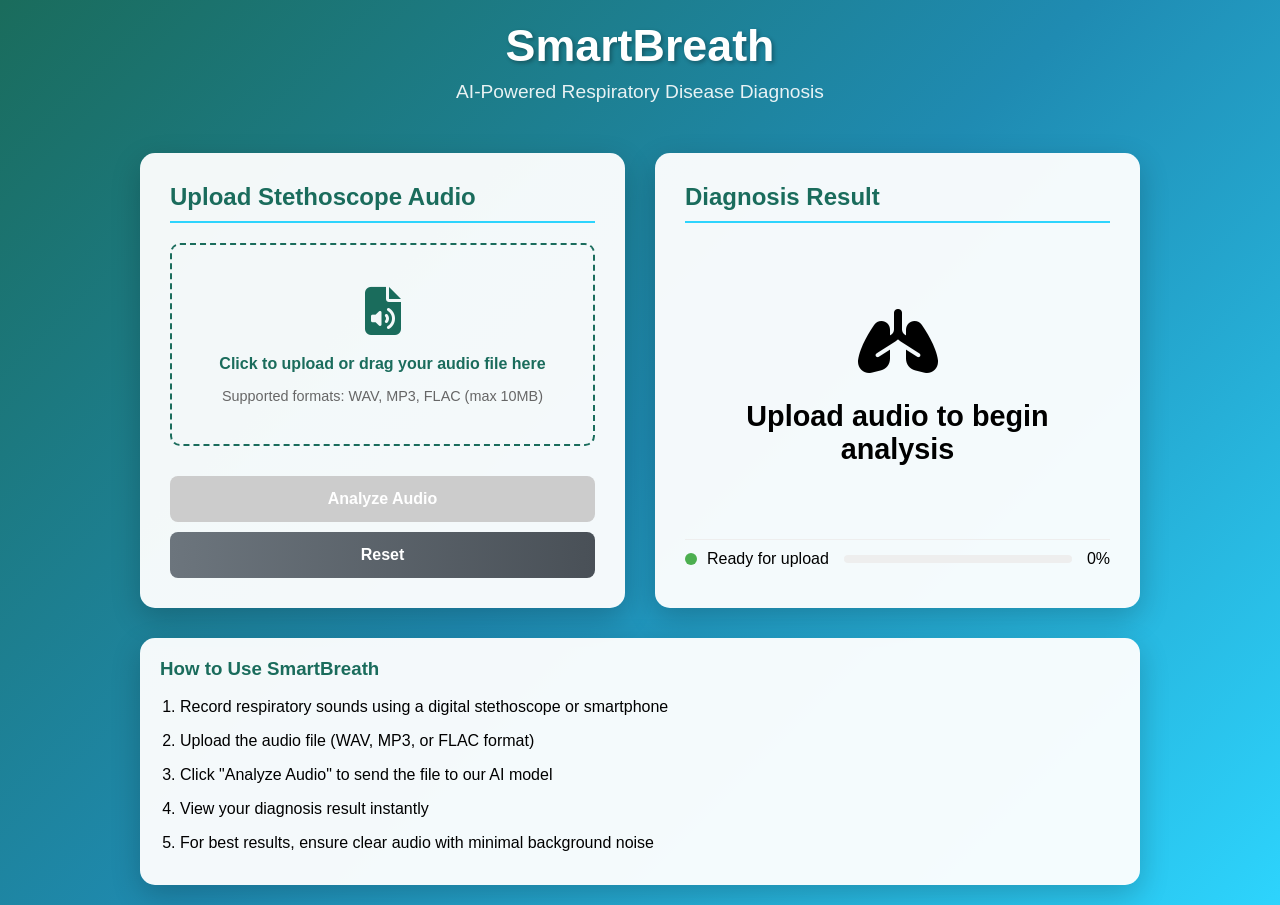
<file: index.html>
<!DOCTYPE html>
<html lang="en">
<head>
  <meta charset="UTF-8">
  <meta name="viewport" content="width=device-width, initial-scale=1.0">
  <title>SmartBreath - AI Respiratory Diagnosis</title>

  <!-- Font Awesome -->
  <link rel="stylesheet"
        href="https://cdnjs.cloudflare.com/ajax/libs/font-awesome/6.4.0/css/all.min.css">
  <!-- External CSS -->
  <link rel="stylesheet" href="style.css">
</head>
<body>
  <div class="container">
    <header>
      <h1>SmartBreath</h1>
      <p class="subtitle">AI-Powered Respiratory Disease Diagnosis</p>
    </header>

    <div class="main-content">
      <!-- Upload Section -->
      <div class="upload-section">
        <h2 class="section-title">Upload Stethoscope Audio</h2>

        <div class="upload-area" id="uploadArea">
          <div class="upload-icon"><i class="fas fa-file-audio"></i></div>
          <div class="upload-text">Click to upload or drag your audio file here</div>
          <div class="file-info">Supported formats: WAV, MP3, FLAC (max 10MB)</div>
        </div>

        <div id="fileName" class="file-name"></div>

        <button class="btn" id="analyzeBtn" disabled>Analyze Audio</button>
        <button class="btn btn-secondary" id="resetBtn">Reset</button>
      </div>

      <!-- Results Section -->
      <div class="results-section">
        <h2 class="section-title">Diagnosis Result</h2>

        <div class="diagnosis-result" id="diagnosisResult">
          <div class="result-icon"><i class="fas fa-lungs"></i></div>
          <div class="result-text">Upload audio to begin analysis</div>
        </div>

        <div class="status-bar">
          <div class="status" id="status">
            <div class="status-indicator"></div>
            <span>Ready for upload</span>
          </div>
          <div class="progress-bar">
            <div class="progress" id="progress"></div>
          </div>
          <div id="progressText">0%</div>
        </div>
      </div>
    </div>

    <div class="instructions">
      <h3>How to Use SmartBreath</h3>
      <ol>
        <li>Record respiratory sounds using a digital stethoscope or smartphone</li>
        <li>Upload the audio file (WAV, MP3, or FLAC format)</li>
        <li>Click "Analyze Audio" to send the file to our AI model</li>
        <li>View your diagnosis result instantly</li>
        <li>For best results, ensure clear audio with minimal background noise</li>
      </ol>
    </div>
  </div>

  <!-- JavaScript -->
  <script src="script.js"></script>
</body>
</html>
</file>
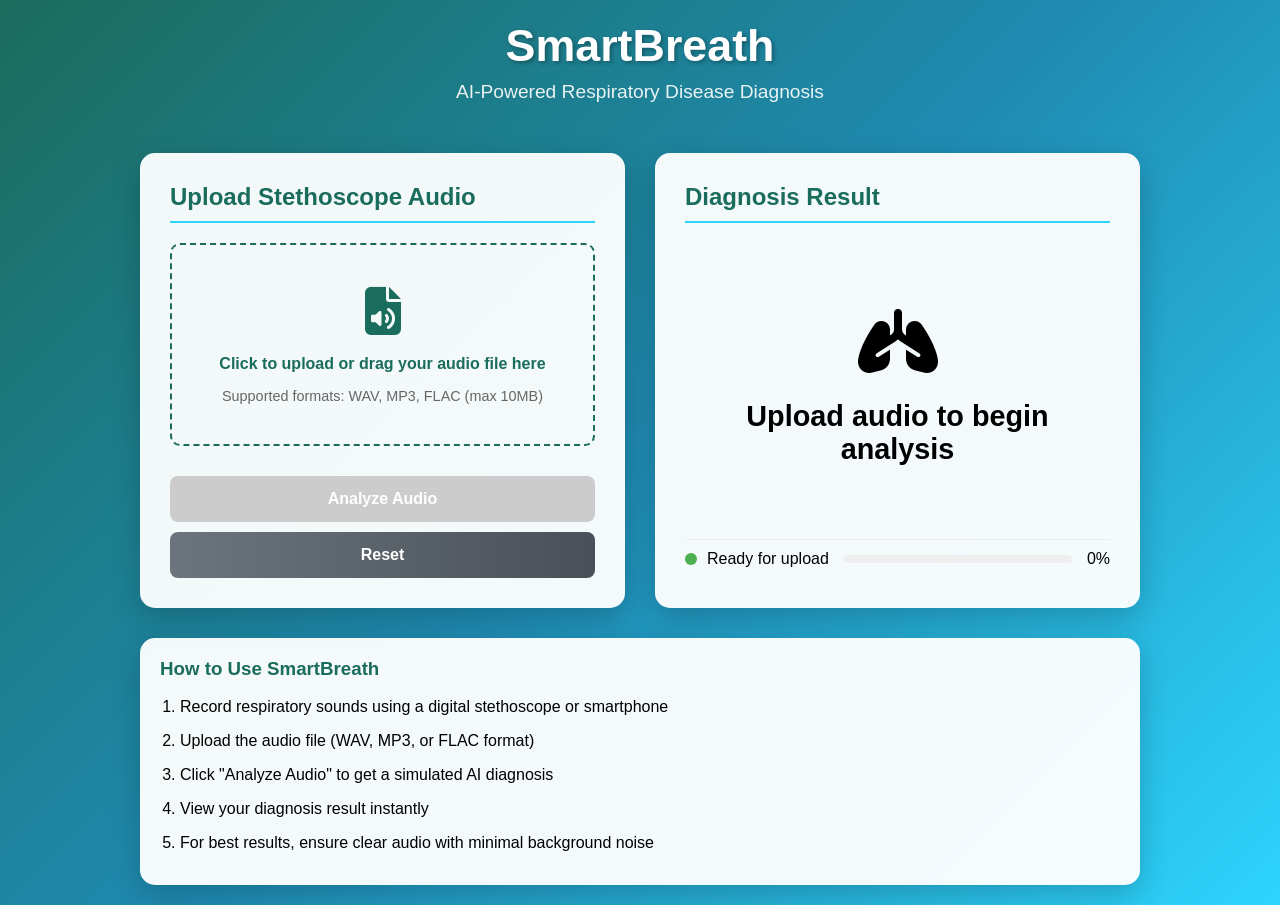
<file: index2.html>
<!DOCTYPE html>
<html lang="en">
<head>
  <meta charset="UTF-8">
  <meta name="viewport" content="width=device-width, initial-scale=1.0">
  <title>SmartBreath - AI Respiratory Diagnosis</title>

  <!-- Font Awesome -->
  <link rel="stylesheet"
        href="https://cdnjs.cloudflare.com/ajax/libs/font-awesome/6.4.0/css/all.min.css">

  <style>
    * {
      margin: 0;
      padding: 0;
      box-sizing: border-box;
      font-family: 'Segoe UI', Tahoma, Geneva, Verdana, sans-serif;
    }

    body {
      background: linear-gradient(135deg, #1a6c5c, #1f8bb2, #2dd4fd);
      min-height: 100vh;
      display: flex;
      justify-content: center;
      align-items: center;
      padding: 20px;
    }

    .container {
      width: 100%;
      max-width: 1000px;
      display: flex;
      flex-direction: column;
      gap: 30px;
    }

    header {
      text-align: center;
      color: white;
      margin-bottom: 20px;
    }

    h1 {
      font-size: 2.8rem;
      margin-bottom: 10px;
      text-shadow: 2px 2px 4px rgba(0, 0, 0, 0.3);
    }

    .subtitle {
      font-size: 1.2rem;
      opacity: 0.9;
    }

    .main-content {
      display: flex;
      gap: 30px;
      flex-wrap: wrap;
    }

    /* Panels */
    .upload-section,
    .results-section {
      flex: 1;
      min-width: 300px;
      background: rgba(255, 255, 255, 0.95);
      border-radius: 15px;
      padding: 30px;
      box-shadow: 0 10px 30px rgba(0, 0, 0, 0.2);
    }

    .results-section {
      display: flex;
      flex-direction: column;
    }

    .section-title {
      font-size: 1.5rem;
      margin-bottom: 20px;
      color: #1a6c5c;
      border-bottom: 2px solid #2dd4fd;
      padding-bottom: 10px;
    }

    /* Upload Area */
    .upload-area {
      border: 2px dashed #1a6c5c;
      border-radius: 10px;
      padding: 40px 20px;
      text-align: center;
      margin-bottom: 20px;
      cursor: pointer;
      transition: all 0.3s;
    }

    .upload-area:hover {
      background-color: #f0f9ff;
    }

    .upload-icon {
      font-size: 48px;
      color: #1a6c5c;
      margin-bottom: 15px;
    }

    .upload-text {
      color: #1a6c5c;
      font-weight: 600;
    }

    .file-info {
      margin-top: 15px;
      font-size: 0.9rem;
      color: #666;
    }

    .file-name {
      text-align: center;
      margin-bottom: 15px;
      font-weight: 600;
      color: #1a6c5c;
    }

    /* Buttons */
    .btn {
      background: linear-gradient(to right, #1a6c5c, #1f8bb2);
      color: white;
      border: none;
      padding: 14px 20px;
      border-radius: 8px;
      font-size: 1rem;
      font-weight: 600;
      cursor: pointer;
      transition: transform 0.2s, box-shadow 0.2s;
      width: 100%;
      margin-top: 10px;
    }

    .btn:hover {
      transform: translateY(-2px);
      box-shadow: 0 5px 15px rgba(0, 0, 0, 0.2);
    }

    .btn:disabled {
      background: #cccccc;
      cursor: not-allowed;
    }

    .btn-secondary {
      background: linear-gradient(to right, #6c757d, #495057);
    }

    /* Results */
    .diagnosis-result {
      flex: 1;
      display: flex;
      flex-direction: column;
      justify-content: center;
      align-items: center;
      text-align: center;
      padding: 20px;
    }

    .result-icon { 
      font-size: 64px; 
      margin-bottom: 20px; 
    }
    .healthy { color: #4CAF50; }
    .copd { color: #FF9800; }
    .pneumonia { color: #F44336; }

    .result-text {
      font-size: 1.8rem;
      font-weight: 700;
      margin-bottom: 10px;
    }

    /* Status Bar */
    .status-bar {
      display: flex;
      justify-content: space-between;
      align-items: center;
      padding: 10px 0;
      border-top: 1px solid #eee;
      margin-top: auto;
    }

    .status {
      display: flex;
      align-items: center;
      gap: 10px;
    }

    .status-indicator {
      width: 12px;
      height: 12px;
      border-radius: 50%;
      background: #4CAF50;
    }

    .processing .status-indicator {
      background: #FF9800;
      animation: pulse 1.5s infinite;
    }

    @keyframes pulse {
      0% { opacity: 1; }
      50% { opacity: 0.5; }
      100% { opacity: 1; }
    }

    .progress-bar {
      flex: 1;
      height: 8px;
      background: #eee;
      border-radius: 4px;
      margin: 0 15px;
      overflow: hidden;
    }

    .progress {
      height: 100%;
      background: linear-gradient(to right, #1a6c5c, #2dd4fd);
      width: 0%;
      transition: width 0.3s;
    }

    /* Instructions */
    .instructions {
      background: rgba(255, 255, 255, 0.95);
      border-radius: 15px;
      padding: 20px;
      box-shadow: 0 10px 30px rgba(0, 0, 0, 0.2);
    }

    .instructions h3 {
      color: #1a6c5c;
      margin-bottom: 15px;
    }

    .instructions ol { padding-left: 20px; }
    .instructions li {
      margin-bottom: 10px;
      line-height: 1.5;
    }

    @media (max-width: 768px) {
      .main-content { flex-direction: column; }
      h1 { font-size: 2.2rem; }
    }
  </style>
</head>
<body>
  <div class="container">
    <header>
      <h1>SmartBreath</h1>
      <p class="subtitle">AI-Powered Respiratory Disease Diagnosis</p>
    </header>

    <div class="main-content">
      <!-- Upload Section -->
      <div class="upload-section">
        <h2 class="section-title">Upload Stethoscope Audio</h2>

        <div class="upload-area" id="uploadArea">
          <div class="upload-icon"><i class="fas fa-file-audio"></i></div>
          <div class="upload-text">Click to upload or drag your audio file here</div>
          <div class="file-info">Supported formats: WAV, MP3, FLAC (max 10MB)</div>
        </div>

        <div id="fileName" class="file-name"></div>

        <button class="btn" id="analyzeBtn" disabled>Analyze Audio</button>
        <button class="btn btn-secondary" id="resetBtn">Reset</button>
      </div>

      <!-- Results Section -->
      <div class="results-section">
        <h2 class="section-title">Diagnosis Result</h2>

        <div class="diagnosis-result" id="diagnosisResult">
          <div class="result-icon"><i class="fas fa-lungs"></i></div>
          <div class="result-text">Upload audio to begin analysis</div>
        </div>

        <div class="status-bar">
          <div class="status" id="status">
            <div class="status-indicator"></div>
            <span>Ready for upload</span>
          </div>
          <div class="progress-bar">
            <div class="progress" id="progress"></div>
          </div>
          <div id="progressText">0%</div>
        </div>
      </div>
    </div>

    <div class="instructions">
      <h3>How to Use SmartBreath</h3>
      <ol>
        <li>Record respiratory sounds using a digital stethoscope or smartphone</li>
        <li>Upload the audio file (WAV, MP3, or FLAC format)</li>
        <li>Click "Analyze Audio" to get a simulated AI diagnosis</li>
        <li>View your diagnosis result instantly</li>
        <li>For best results, ensure clear audio with minimal background noise</li>
      </ol>
    </div>
  </div>

  <script>
    document.addEventListener('DOMContentLoaded', function() {
      const uploadArea = document.getElementById('uploadArea');
      const fileName = document.getElementById('fileName');
      const analyzeBtn = document.getElementById('analyzeBtn');
      const resetBtn = document.getElementById('resetBtn');
      const diagnosisResult = document.getElementById('diagnosisResult');
      const status = document.getElementById('status');
      const progress = document.getElementById('progress');
      const progressText = document.getElementById('progressText');

      let uploadedFile = null;

      // Upload area functionality
      uploadArea.addEventListener('click', function() {
        document.getElementById('fileInput').click();
      });

      uploadArea.addEventListener('dragover', function(e) {
        e.preventDefault();
        uploadArea.style.backgroundColor = '#f0f9ff';
        uploadArea.style.borderColor = '#2dd4fd';
      });

      uploadArea.addEventListener('dragleave', function() {
        uploadArea.style.backgroundColor = '';
        uploadArea.style.borderColor = '#1a6c5c';
      });

      uploadArea.addEventListener('drop', function(e) {
        e.preventDefault();
        uploadArea.style.backgroundColor = '';
        uploadArea.style.borderColor = '#1a6c5c';

        if (e.dataTransfer.files.length) {
          handleFile(e.dataTransfer.files[0]);
        }
      });

      // Hidden file input
      const fileInput = document.createElement('input');
      fileInput.type = 'file';
      fileInput.id = 'fileInput';
      fileInput.accept = 'audio/*';
      fileInput.style.display = 'none';
      document.body.appendChild(fileInput);

      fileInput.addEventListener('change', function() {
        if (fileInput.files.length) {
          handleFile(fileInput.files[0]);
        }
      });

      function handleFile(file) {
        if (!file.type.startsWith('audio/')) {
          alert('Please upload an audio file (WAV, MP3, or FLAC)');
          return;
        }

        if (file.size > 10 * 1024 * 1024) {
          alert('File size must be less than 10MB');
          return;
        }

        uploadedFile = file;
        fileName.textContent = file.name;
        analyzeBtn.disabled = false;
        status.querySelector('span').textContent = 'File ready for analysis';
      }

      // Analyze button
      analyzeBtn.addEventListener('click', async function() {
        if (!uploadedFile) return;

        analyzeBtn.disabled = true;
        status.classList.add('processing');
        status.querySelector('.status-indicator').style.background = '#FF9800';
        status.querySelector('span').textContent = 'Analyzing audio...';

        let progressValue = 0;
        const progressInterval = setInterval(() => {
          if (progressValue < 90) {
            progressValue += 1;
            progress.style.width = progressValue + '%';
            progressText.textContent = progressValue + '%';
          }
        }, 100);

        try {
          // Simulate delay & random result
          await new Promise(r => setTimeout(r, 3000));

          clearInterval(progressInterval);
          progress.style.width = '100%';
          progressText.textContent = '100%';

          const possibleResults = ['Healthy', 'COPD', 'Pneumonia'];
          const prediction = possibleResults[Math.floor(Math.random() * possibleResults.length)];

          const resultIcon = diagnosisResult.querySelector('.result-icon');
          const resultText = diagnosisResult.querySelector('.result-text');

          let iconClass = '';
          if (prediction === 'Healthy') {
            iconClass = 'healthy';
            resultIcon.innerHTML = '<i class="fas fa-heartbeat"></i>';
          } else if (prediction === 'COPD') {
            iconClass = 'copd';
            resultIcon.innerHTML = '<i class="fas fa-lungs-virus"></i>';
          } else {
            iconClass = 'pneumonia';
            resultIcon.innerHTML = '<i class="fas fa-virus"></i>';
          }

          resultIcon.className = 'result-icon ' + iconClass;
          resultText.textContent = `Diagnosis: ${prediction}`;
          resultText.className = 'result-text ' + iconClass;

          status.classList.remove('processing');
          status.querySelector('.status-indicator').style.background = '#4CAF50';
          status.querySelector('span').textContent = 'Analysis complete';

        } catch (error) {
          clearInterval(progressInterval);
          alert('Error: ' + error.message);
          analyzeBtn.disabled = false;
          status.classList.remove('processing');
          status.querySelector('.status-indicator').style.background = '#F44336';
          status.querySelector('span').textContent = 'Error during analysis';
        }
      });

      // Reset button
      resetBtn.addEventListener('click', function() {
        uploadedFile = null;
        fileName.textContent = '';
        analyzeBtn.disabled = true;

        const resultIcon = diagnosisResult.querySelector('.result-icon');
        const resultText = diagnosisResult.querySelector('.result-text');

        resultIcon.innerHTML = '<i class="fas fa-lungs"></i>';
        resultIcon.className = 'result-icon';
        resultText.textContent = 'Upload audio to begin analysis';
        resultText.className = 'result-text';

        progress.style.width = '0%';
        progressText.textContent = '0%';

        status.classList.remove('processing');
        status.querySelector('.status-indicator').style.background = '#4CAF50';
        status.querySelector('span').textContent = 'Ready for upload';
      });
    });
  </script>
</body>
</html>
</file>
<file: style.css>
* {
  margin: 0;
  padding: 0;
  box-sizing: border-box;
  font-family: 'Segoe UI', Tahoma, Geneva, Verdana, sans-serif;
}

body {
  background: linear-gradient(135deg, #1a6c5c, #1f8bb2, #2dd4fd);
  min-height: 100vh;
  display: flex;
  justify-content: center;
  align-items: center;
  padding: 20px;
}

.container {
  width: 100%;
  max-width: 1000px;
  display: flex;
  flex-direction: column;
  gap: 30px;
}

header {
  text-align: center;
  color: white;
  margin-bottom: 20px;
}

h1 {
  font-size: 2.8rem;
  margin-bottom: 10px;
  text-shadow: 2px 2px 4px rgba(0, 0, 0, 0.3);
}

.subtitle {
  font-size: 1.2rem;
  opacity: 0.9;
}

.main-content {
  display: flex;
  gap: 30px;
  flex-wrap: wrap;
}

/* Panels */
.upload-section,
.results-section {
  flex: 1;
  min-width: 300px;
  background: rgba(255, 255, 255, 0.95);
  border-radius: 15px;
  padding: 30px;
  box-shadow: 0 10px 30px rgba(0, 0, 0, 0.2);
}

.results-section {
  display: flex;
  flex-direction: column;
}

.section-title {
  font-size: 1.5rem;
  margin-bottom: 20px;
  color: #1a6c5c;
  border-bottom: 2px solid #2dd4fd;
  padding-bottom: 10px;
}

/* Upload Area */
.upload-area {
  border: 2px dashed #1a6c5c;
  border-radius: 10px;
  padding: 40px 20px;
  text-align: center;
  margin-bottom: 20px;
  cursor: pointer;
  transition: all 0.3s;
}

.upload-area:hover {
  background-color: #f0f9ff;
}

.upload-icon {
  font-size: 48px;
  color: #1a6c5c;
  margin-bottom: 15px;
}

.upload-text {
  color: #1a6c5c;
  font-weight: 600;
}

.file-info {
  margin-top: 15px;
  font-size: 0.9rem;
  color: #666;
}

.file-name {
  text-align: center;
  margin-bottom: 15px;
  font-weight: 600;
  color: #1a6c5c;
}

/* Buttons */
.btn {
  background: linear-gradient(to right, #1a6c5c, #1f8bb2);
  color: white;
  border: none;
  padding: 14px 20px;
  border-radius: 8px;
  font-size: 1rem;
  font-weight: 600;
  cursor: pointer;
  transition: transform 0.2s, box-shadow 0.2s;
  width: 100%;
  margin-top: 10px;
}

.btn:hover {
  transform: translateY(-2px);
  box-shadow: 0 5px 15px rgba(0, 0, 0, 0.2);
}

.btn:disabled {
  background: #cccccc;
  cursor: not-allowed;
}

.btn-secondary {
  background: linear-gradient(to right, #6c757d, #495057);
}

/* Results */
.diagnosis-result {
  flex: 1;
  display: flex;
  flex-direction: column;
  justify-content: center;
  align-items: center;
  text-align: center;
  padding: 20px;
}

.result-icon { font-size: 64px; margin-bottom: 20px; }
.healthy { color: #4CAF50; }
.copd { color: #FF9800; }
.pneumonia { color: #F44336; }

.result-text {
  font-size: 1.8rem;
  font-weight: 700;
  margin-bottom: 10px;
}

.confidence {
  font-size: 1.2rem;
  color: #666;
  margin-bottom: 20px;
}

.metrics {
  display: flex;
  justify-content: space-around;
  width: 100%;
  margin-top: 20px;
  flex-wrap: wrap;
  gap: 15px;
}

.metric-card {
  background: #f5f5f5;
  border-radius: 8px;
  padding: 15px;
  text-align: center;
  flex: 1;
  min-width: 120px;
}

.metric-value {
  font-size: 1.5rem;
  font-weight: 700;
  color: #1a6c5c;
}

.metric-label {
  font-size: 0.9rem;
  color: #666;
  margin-top: 5px;
}

/* Status Bar */
.status-bar {
  display: flex;
  justify-content: space-between;
  align-items: center;
  padding: 10px 0;
  border-top: 1px solid #eee;
  margin-top: auto;
}

.status {
  display: flex;
  align-items: center;
  gap: 10px;
}

.status-indicator {
  width: 12px;
  height: 12px;
  border-radius: 50%;
  background: #4CAF50;
}

.processing .status-indicator {
  background: #FF9800;
  animation: pulse 1.5s infinite;
}

@keyframes pulse {
  0% { opacity: 1; }
  50% { opacity: 0.5; }
  100% { opacity: 1; }
}

.progress-bar {
  flex: 1;
  height: 8px;
  background: #eee;
  border-radius: 4px;
  margin: 0 15px;
  overflow: hidden;
}

.progress {
  height: 100%;
  background: linear-gradient(to right, #1a6c5c, #2dd4fd);
  width: 0%;
  transition: width 0.3s;
}

/* Instructions */
.instructions {
  background: rgba(255, 255, 255, 0.95);
  border-radius: 15px;
  padding: 20px;
  box-shadow: 0 10px 30px rgba(0, 0, 0, 0.2);
}

.instructions h3 {
  color: #1a6c5c;
  margin-bottom: 15px;
}

.instructions ol { padding-left: 20px; }
.instructions li {
  margin-bottom: 10px;
  line-height: 1.5;
}

.colab-integration {
  background: #f9f9f9;
  border-left: 4px solid #1a6c5c;
  padding: 15px;
  margin-top: 20px;
  border-radius: 0 8px 8px 0;
}

@media (max-width: 768px) {
  .main-content { flex-direction: column; }
  h1 { font-size: 2.2rem; }
  .metrics { flex-direction: column; }
}
</file>
